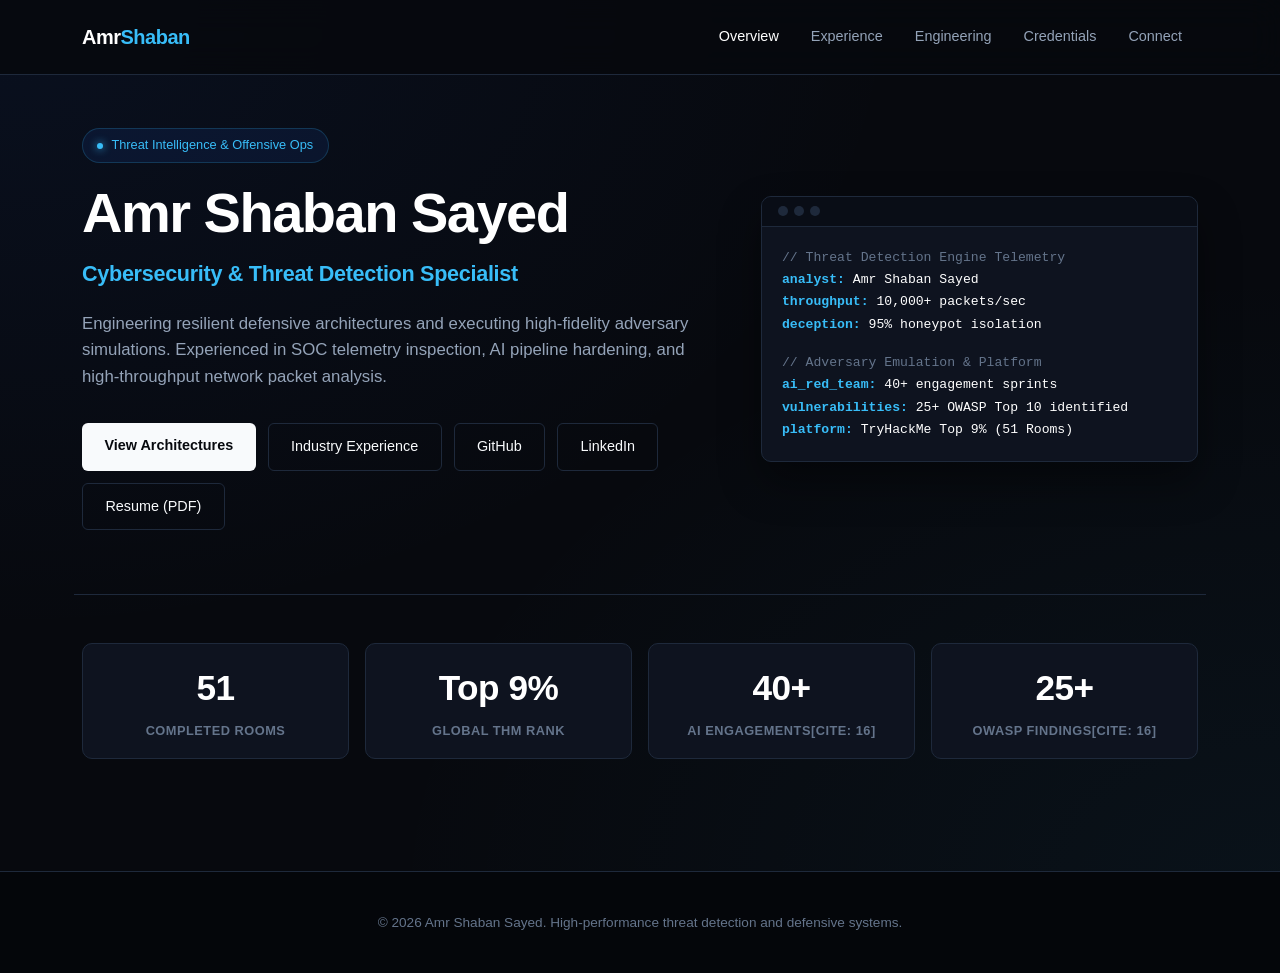
<file: index.html>
<!DOCTYPE html>
<html lang="en" dir="ltr">
<head>
    <meta charset="UTF-8">
    <meta name="viewport" content="width=device-width, initial-scale=1.0">
    <title>Amr Shaban | Cybersecurity & Threat Detection Specialist</title>

    <!-- Preconnect for Performance -->
    <link rel="preconnect" href="https://cdn.jsdelivr.net" crossorigin>

    <!-- Non-blocking Bootstrap Grid -->
    <link rel="preload" href="https://cdn.jsdelivr.net/npm/bootstrap@5.3.0/dist/css/bootstrap.min.css" as="style" onload="this.onload=null;this.rel='stylesheet'">
    <noscript><link rel="stylesheet" href="https://cdn.jsdelivr.net/npm/bootstrap@5.3.0/dist/css/bootstrap.min.css"></noscript>

    <!-- Custom Executive Design (Cache-busting version 3) -->
    <link rel="stylesheet" href="css/style.css?v=3">
</head>
<body>

    <!-- Executive Navigation -->
    <nav class="navbar navbar-expand-lg fixed-top">
        <div class="container">
            <a class="navbar-brand" href="index.html">Amr<span>Shaban</span></a>
            <button class="navbar-toggler" type="button" data-bs-toggle="collapse" data-bs-target="#navContent" aria-label="Toggle navigation">
                <span class="navbar-toggler-icon" style="filter: invert(1);"></span>
            </button>
            <div class="collapse navbar-collapse" id="navContent">
                <ul class="navbar-nav ms-auto">
                    <li class="nav-item"><a class="nav-link active" href="index.html">Overview</a></li>
                    <li class="nav-item"><a class="nav-link" href="about.html">Experience</a></li>
                    <li class="nav-item"><a class="nav-link" href="projects.html">Engineering</a></li>
                    <li class="nav-item"><a class="nav-link" href="certifications.html">Credentials</a></li>
                    <li class="nav-item"><a class="nav-link" href="contact.html">Connect</a></li>
                </ul>
            </div>
        </div>
    </nav>

    <!-- Operations View / Hero -->
    <section class="hero">
        <div class="container">
            <div class="row align-items-center g-5">
                <div class="col-lg-7">
                    <div class="status-pill">
                        <span class="status-dot"></span> Threat Intelligence & Offensive Ops
                    </div>
                    <h1>Amr Shaban Sayed</h1>
                    <div class="role-title">Cybersecurity & Threat Detection Specialist</div>
                    <p class="bio">
                        Engineering resilient defensive architectures and executing high-fidelity adversary simulations. Experienced in SOC telemetry inspection, AI pipeline hardening, and high-throughput network packet analysis.
                    </p>

                    <div class="action-group">
                        <a href="projects.html" class="btn-solid">View Architectures</a>
                        <a href="about.html" class="btn-outline">Industry Experience</a>
                        <a href="https://github.com/milesmaro2006-dev" target="_blank" rel="noopener noreferrer" class="btn-outline">GitHub</a>
                        <a href="https://www.linkedin.com/in/amr-shaban-2465153a6" target="_blank" rel="noopener noreferrer" class="btn-outline">LinkedIn</a>
                        <a href="assets/files/Amr-Shaban-CV.pdf" class="btn-outline" download>Resume (PDF)</a>
                    </div>
                </div>

                <div class="col-lg-5 d-none d-lg-block">
                    <div class="terminal-box">
                        <div class="terminal-header">
                            <span class="terminal-dot"></span>
                            <span class="terminal-dot"></span>
                            <span class="terminal-dot"></span>
                        </div>
                        <div class="terminal-body">
                            <div class="t-comment">// Threat Detection Engine Telemetry</div>
                            <div><span class="t-key">analyst:</span> <span class="t-val">Amr Shaban Sayed</span></div>
                            <div><span class="t-key">throughput:</span> <span class="t-val">10,000+ packets/sec</span></div>
                            <div><span class="t-key">deception:</span> <span class="t-val">95% honeypot isolation</span></div>
                            <div class="mt-3"><span class="t-comment">// Adversary Emulation & Platform</span></div>
                            <div><span class="t-key">ai_red_team:</span> <span class="t-val">40+ engagement sprints</span></div>
                            <div><span class="t-key">vulnerabilities:</span> <span class="t-val">25+ OWASP Top 10 identified</span></div>
                            <div><span class="t-key">platform:</span> <span class="t-val">TryHackMe Top 9% (51 Rooms)</span></div>
                        </div>
                    </div>
                </div>
            </div>

            <!-- Quantitative Telemetry Strip -->
            <div class="row metrics-strip g-3">
                <div class="col-md-3 col-6">
                    <div class="metric-card">
                        <div class="metric-value">51</div>
                        <div class="metric-label">Completed Rooms</div>
                    </div>
                </div>
                <div class="col-md-3 col-6">
                    <div class="metric-card">
                        <div class="metric-value">Top 9%</div>
                        <div class="metric-label">Global THM Rank</div>
                    </div>
                </div>
                <div class="col-md-3 col-6">
                    <div class="metric-card">
                        <div class="metric-value">40+</div>
                        <div class="metric-label">AI Engagements[cite: 16]</div>
                    </div>
                </div>
                <div class="col-md-3 col-6">
                    <div class="metric-card">
                        <div class="metric-value">25+</div>
                        <div class="metric-label">OWASP Findings[cite: 16]</div>
                    </div>
                </div>
            </div>
        </div>
    </section>

    <!-- Clean Executive Footer -->
    <footer class="footer text-center">
        <div class="container">
            <p class="mb-0">&copy; 2026 Amr Shaban Sayed. High-performance threat detection and defensive systems.</p>
        </div>
    </footer>

    <!-- Defer Scripts for Performance -->
    <script src="https://cdn.jsdelivr.net/npm/bootstrap@5.3.0/dist/js/bootstrap.bundle.min.js" defer></script>
    <script src="js/main.js" defer></script>
</body>
</html>
</file>
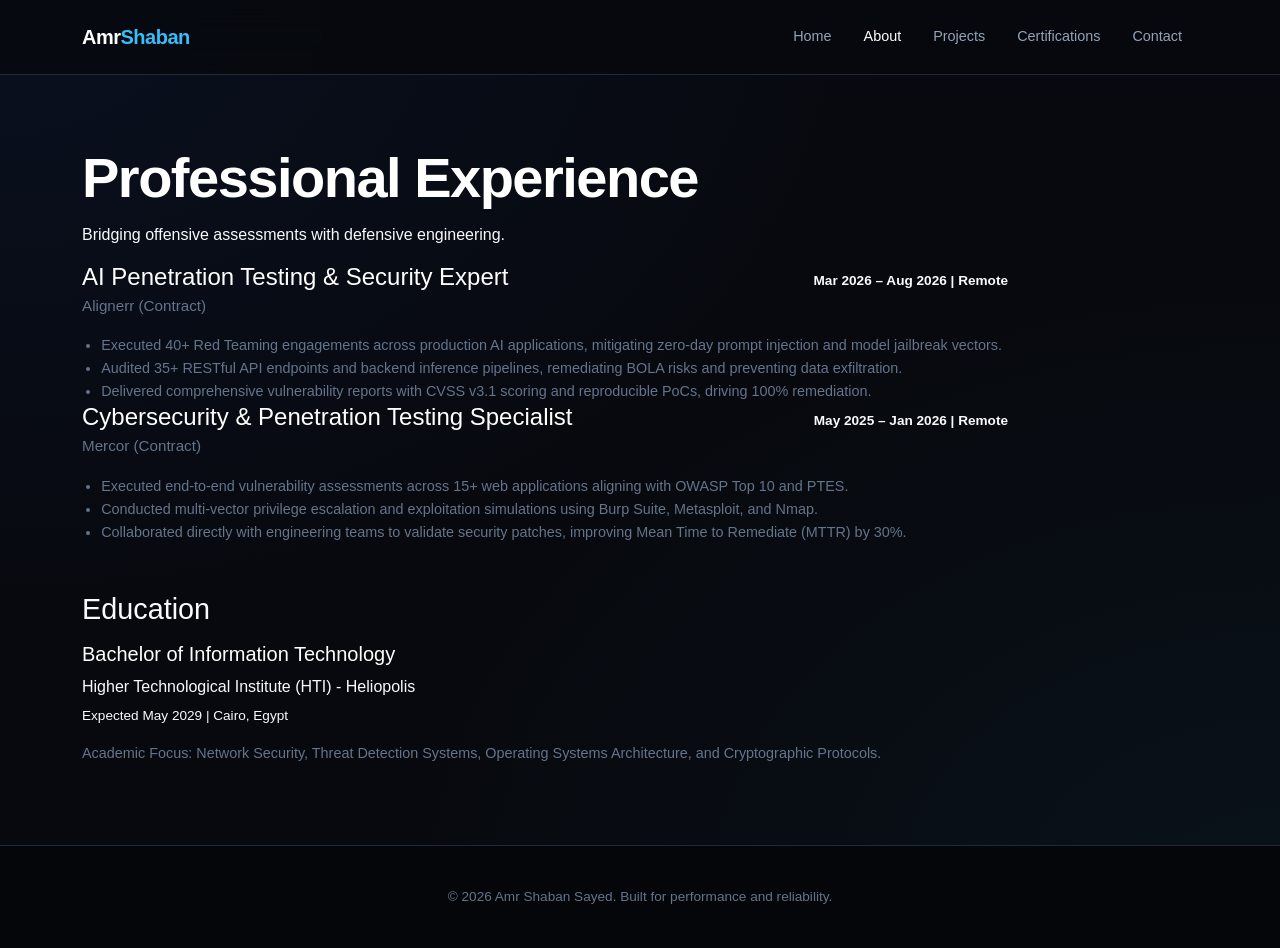
<file: about.html>
<!DOCTYPE html>
<html lang="en" dir="ltr">
<head>
    <meta charset="UTF-8">
    <meta name="viewport" content="width=device-width, initial-scale=1.0">
    <title>About & Experience | Amr Shaban</title>

    <link rel="preconnect" href="https://cdn.jsdelivr.net" crossorigin>
    <link rel="preload" href="https://cdn.jsdelivr.net/npm/bootstrap@5.3.0/dist/css/bootstrap.min.css" as="style" onload="this.onload=null;this.rel='stylesheet'">
    <noscript><link rel="stylesheet" href="https://cdn.jsdelivr.net/npm/bootstrap@5.3.0/dist/css/bootstrap.min.css"></noscript>
    <link rel="stylesheet" href="css/style.css">
</head>
<body>

    <nav class="navbar navbar-expand-lg fixed-top">
        <div class="container">
            <a class="navbar-brand" href="index.html">Amr<span>Shaban</span></a>
            <button class="navbar-toggler" type="button" data-bs-toggle="collapse" data-bs-target="#navbarNav">
                <span class="navbar-toggler-icon" style="filter: invert(1);"></span>
            </button>
            <div class="collapse navbar-collapse" id="navbarNav">
                <ul class="navbar-nav ms-auto">
                    <li class="nav-item"><a class="nav-link" href="index.html">Home</a></li>
                    <li class="nav-item"><a class="nav-link active" href="about.html">About</a></li>
                    <li class="nav-item"><a class="nav-link" href="projects.html">Projects</a></li>
                    <li class="nav-item"><a class="nav-link" href="certifications.html">Certifications</a></li>
                    <li class="nav-item"><a class="nav-link" href="contact.html">Contact</a></li>
                </ul>
            </div>
        </div>
    </nav>

    <section class="hero" style="min-height:75vh;">
        <div class="container">
            <h1 class="section-title">Professional Experience</h1>
            <p class="section-subtitle">Bridging offensive assessments with defensive engineering.</p>

            <div class="row">
                <div class="col-lg-10">

                    <!-- Alignerr Experience -->
                    <div class="exp-card">
                        <div class="d-flex justify-content-between align-items-baseline flex-wrap">
                            <h4 style="color:#ffffff; margin-bottom: 2px;">AI Penetration Testing & Security Expert</h4>
                            <span style="color:var(--accent); font-size: 0.85rem; font-weight:600;">Mar 2026 – Aug 2026 | Remote</span>
                        </div>
                        <p style="color:var(--text-muted); font-size: 0.95rem; font-weight:500;">Alignerr (Contract)</p>
                        <ul style="color: var(--text-muted); font-size: 0.9rem; padding-left: 1.2rem; margin-bottom: 0;">
                            <li>Executed 40+ Red Teaming engagements across production AI applications, mitigating zero-day prompt injection and model jailbreak vectors.</li>
                            <li>Audited 35+ RESTful API endpoints and backend inference pipelines, remediating BOLA risks and preventing data exfiltration.</li>
                            <li>Delivered comprehensive vulnerability reports with CVSS v3.1 scoring and reproducible PoCs, driving 100% remediation.</li>
                        </ul>
                    </div>

                    <!-- Mercor Experience -->
                    <div class="exp-card">
                        <div class="d-flex justify-content-between align-items-baseline flex-wrap">
                            <h4 style="color:#ffffff; margin-bottom: 2px;">Cybersecurity & Penetration Testing Specialist</h4>
                            <span style="color:var(--accent); font-size: 0.85rem; font-weight:600;">May 2025 – Jan 2026 | Remote</span>
                        </div>
                        <p style="color:var(--text-muted); font-size: 0.95rem; font-weight:500;">Mercor (Contract)</p>
                        <ul style="color: var(--text-muted); font-size: 0.9rem; padding-left: 1.2rem; margin-bottom: 0;">
                            <li>Executed end-to-end vulnerability assessments across 15+ web applications aligning with OWASP Top 10 and PTES.</li>
                            <li>Conducted multi-vector privilege escalation and exploitation simulations using Burp Suite, Metasploit, and Nmap.</li>
                            <li>Collaborated directly with engineering teams to validate security patches, improving Mean Time to Remediate (MTTR) by 30%.</li>
                        </ul>
                    </div>

                    <!-- Education -->
                    <h3 class="section-title mt-5" style="font-size:1.8rem;">Education</h3>
                    <div class="card-custom mt-3">
                        <h5 style="color:#ffffff;">Bachelor of Information Technology</h5>
                        <p style="color:var(--accent); margin-bottom: 0.3rem;">Higher Technological Institute (HTI) - Heliopolis</p>
                        <p style="color:var(--text-dim); font-size:0.85rem;">Expected May 2029 | Cairo, Egypt</p>
                        <p style="color:var(--text-muted); font-size:0.9rem; margin-bottom:0;">
                            Academic Focus: Network Security, Threat Detection Systems, Operating Systems Architecture, and Cryptographic Protocols.
                        </p>
                    </div>

                </div>
            </div>
        </div>
    </section>

    <footer class="footer text-center">
        <div class="container">
            <p class="mb-0">&copy; 2026 Amr Shaban Sayed. Built for performance and reliability.</p>
        </div>
    </footer>

    <script src="https://cdn.jsdelivr.net/npm/bootstrap@5.3.0/dist/js/bootstrap.bundle.min.js" defer></script>
    <script src="js/main.js" defer></script>
</body>
</html>
</file>
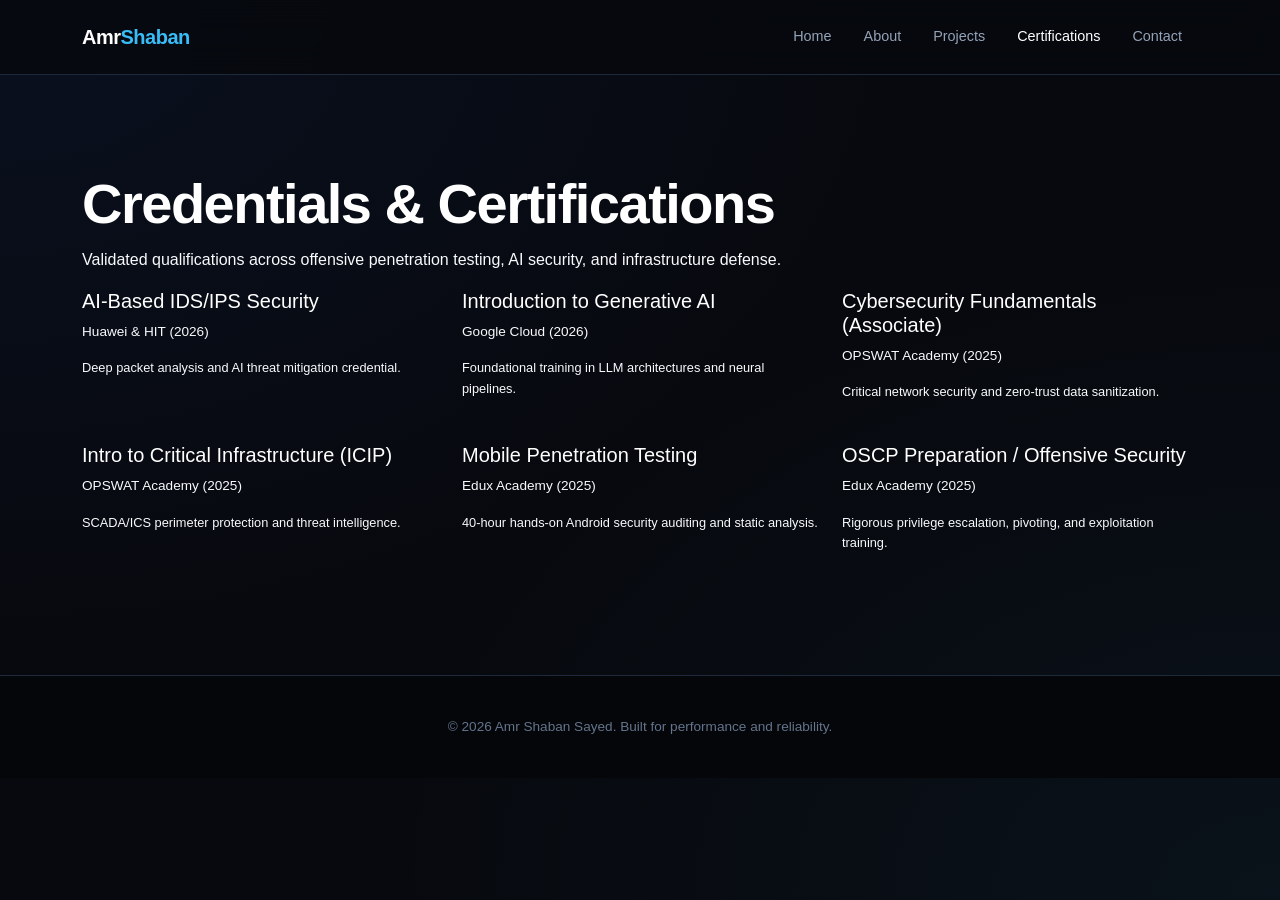
<file: certifications.html>
<!DOCTYPE html>
<html lang="en" dir="ltr">
<head>
    <meta charset="UTF-8">
    <meta name="viewport" content="width=device-width, initial-scale=1.0">
    <title>Certifications | Amr Shaban</title>

    <link rel="preconnect" href="https://cdn.jsdelivr.net" crossorigin>
    <link rel="preload" href="https://cdn.jsdelivr.net/npm/bootstrap@5.3.0/dist/css/bootstrap.min.css" as="style" onload="this.onload=null;this.rel='stylesheet'">
    <noscript><link rel="stylesheet" href="https://cdn.jsdelivr.net/npm/bootstrap@5.3.0/dist/css/bootstrap.min.css"></noscript>
    <link rel="stylesheet" href="css/style.css">
</head>
<body>

    <nav class="navbar navbar-expand-lg fixed-top">
        <div class="container">
            <a class="navbar-brand" href="index.html">Amr<span>Shaban</span></a>
            <button class="navbar-toggler" type="button" data-bs-toggle="collapse" data-bs-target="#navbarNav">
                <span class="navbar-toggler-icon" style="filter: invert(1);"></span>
            </button>
            <div class="collapse navbar-collapse" id="navbarNav">
                <ul class="navbar-nav ms-auto">
                    <li class="nav-item"><a class="nav-link" href="index.html">Home</a></li>
                    <li class="nav-item"><a class="nav-link" href="about.html">About</a></li>
                    <li class="nav-item"><a class="nav-link" href="projects.html">Projects</a></li>
                    <li class="nav-item"><a class="nav-link active" href="certifications.html">Certifications</a></li>
                    <li class="nav-item"><a class="nav-link" href="contact.html">Contact</a></li>
                </ul>
            </div>
        </div>
    </nav>

    <section class="hero" style="min-height:75vh;">
        <div class="container">
            <h1 class="section-title">Credentials & Certifications</h1>
            <p class="section-subtitle">Validated qualifications across offensive penetration testing, AI security, and infrastructure defense.</p>

            <div class="row g-4">

                <!-- Huawei -->
                <div class="col-md-6 col-lg-4">
                    <div class="cert-card">
                        <h5 style="color:#ffffff;">AI-Based IDS/IPS Security</h5>
                        <p style="color:var(--accent); font-size:0.85rem;">Huawei & HIT (2026)</p>
                        <p style="color:var(--text-dim); font-size:0.8rem;">Deep packet analysis and AI threat mitigation credential.</p>
                    </div>
                </div>

                <!-- Google GenAI -->
                <div class="col-md-6 col-lg-4">
                    <div class="cert-card">
                        <h5 style="color:#ffffff;">Introduction to Generative AI</h5>
                        <p style="color:var(--accent); font-size:0.85rem;">Google Cloud (2026)</p>
                        <p style="color:var(--text-dim); font-size:0.8rem;">Foundational training in LLM architectures and neural pipelines.</p>
                    </div>
                </div>

                <!-- OPSWAT -->
                <div class="col-md-6 col-lg-4">
                    <div class="cert-card">
                        <h5 style="color:#ffffff;">Cybersecurity Fundamentals (Associate)</h5>
                        <p style="color:var(--accent); font-size:0.85rem;">OPSWAT Academy (2025)</p>
                        <p style="color:var(--text-dim); font-size:0.8rem;">Critical network security and zero-trust data sanitization.</p>
                    </div>
                </div>

                <!-- ICIP -->
                <div class="col-md-6 col-lg-4">
                    <div class="cert-card">
                        <h5 style="color:#ffffff;">Intro to Critical Infrastructure (ICIP)</h5>
                        <p style="color:var(--accent); font-size:0.85rem;">OPSWAT Academy (2025)</p>
                        <p style="color:var(--text-dim); font-size:0.8rem;">SCADA/ICS perimeter protection and threat intelligence.</p>
                    </div>
                </div>

                <!-- Mobile Pentesting -->
                <div class="col-md-6 col-lg-4">
                    <div class="cert-card">
                        <h5 style="color:#ffffff;">Mobile Penetration Testing</h5>
                        <p style="color:var(--accent); font-size:0.85rem;">Edux Academy (2025)</p>
                        <p style="color:var(--text-dim); font-size:0.8rem;">40-hour hands-on Android security auditing and static analysis.</p>
                    </div>
                </div>

                <!-- OSCP Prep -->
                <div class="col-md-6 col-lg-4">
                    <div class="cert-card">
                        <h5 style="color:#ffffff;">OSCP Preparation / Offensive Security</h5>
                        <p style="color:var(--accent); font-size:0.85rem;">Edux Academy (2025)</p>
                        <p style="color:var(--text-dim); font-size:0.8rem;">Rigorous privilege escalation, pivoting, and exploitation training.</p>
                    </div>
                </div>

            </div>
        </div>
    </section>

    <footer class="footer text-center">
        <div class="container">
            <p class="mb-0">&copy; 2026 Amr Shaban Sayed. Built for performance and reliability.</p>
        </div>
    </footer>

    <script src="https://cdn.jsdelivr.net/npm/bootstrap@5.3.0/dist/js/bootstrap.bundle.min.js" defer></script>
    <script src="js/main.js" defer></script>
</body>
</html>
</file>
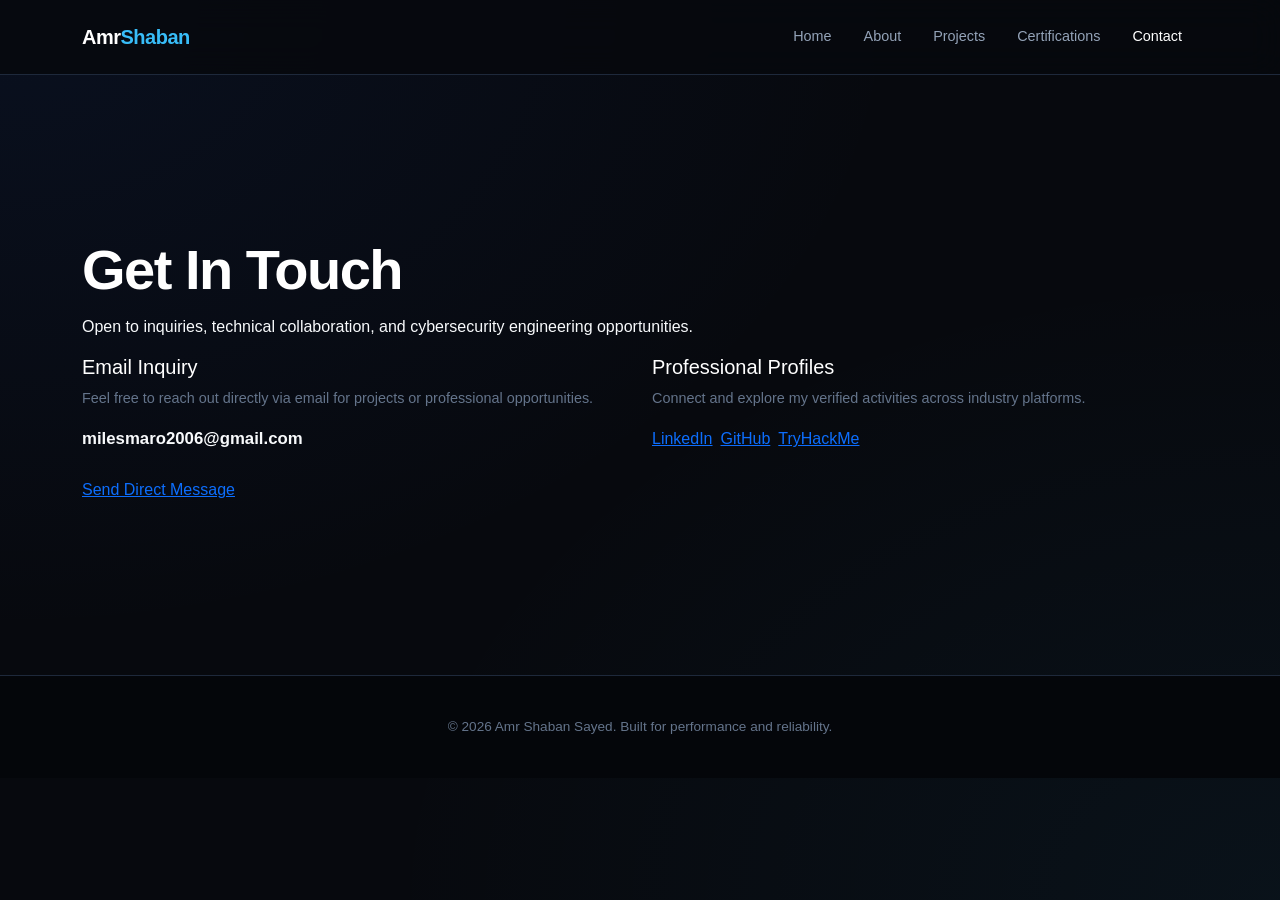
<file: contact.html>
<!DOCTYPE html>
<html lang="en" dir="ltr">
<head>
    <meta charset="UTF-8">
    <meta name="viewport" content="width=device-width, initial-scale=1.0">
    <title>Contact | Amr Shaban</title>

    <link rel="preconnect" href="https://cdn.jsdelivr.net" crossorigin>
    <link rel="preload" href="https://cdn.jsdelivr.net/npm/bootstrap@5.3.0/dist/css/bootstrap.min.css" as="style" onload="this.onload=null;this.rel='stylesheet'">
    <noscript><link rel="stylesheet" href="https://cdn.jsdelivr.net/npm/bootstrap@5.3.0/dist/css/bootstrap.min.css"></noscript>
    <link rel="stylesheet" href="css/style.css">
</head>
<body>

    <nav class="navbar navbar-expand-lg fixed-top">
        <div class="container">
            <a class="navbar-brand" href="index.html">Amr<span>Shaban</span></a>
            <button class="navbar-toggler" type="button" data-bs-toggle="collapse" data-bs-target="#navbarNav">
                <span class="navbar-toggler-icon" style="filter: invert(1);"></span>
            </button>
            <div class="collapse navbar-collapse" id="navbarNav">
                <ul class="navbar-nav ms-auto">
                    <li class="nav-item"><a class="nav-link" href="index.html">Home</a></li>
                    <li class="nav-item"><a class="nav-link" href="about.html">About</a></li>
                    <li class="nav-item"><a class="nav-link" href="projects.html">Projects</a></li>
                    <li class="nav-item"><a class="nav-link" href="certifications.html">Certifications</a></li>
                    <li class="nav-item"><a class="nav-link active" href="contact.html">Contact</a></li>
                </ul>
            </div>
        </div>
    </nav>

    <section class="hero" style="min-height:75vh;">
        <div class="container">
            <h1 class="section-title">Get In Touch</h1>
            <p class="section-subtitle">Open to inquiries, technical collaboration, and cybersecurity engineering opportunities.</p>

            <div class="row g-4">
                <div class="col-md-6">
                    <div class="card-custom">
                        <h5 style="color:#ffffff;">Email Inquiry</h5>
                        <p style="color:var(--text-muted); font-size:0.9rem;">Feel free to reach out directly via email for projects or professional opportunities.</p>
                        <p style="color:var(--accent); font-weight:600; font-size:1.05rem;">milesmaro2006@gmail.com</p>
                        <a href="mailto:milesmaro2006@gmail.com" class="btn-primary-custom d-inline-block mt-2">Send Direct Message</a>
                    </div>
                </div>

                <div class="col-md-6">
                    <div class="card-custom">
                        <h5 style="color:#ffffff;">Professional Profiles</h5>
                        <p style="color:var(--text-muted); font-size:0.9rem;">Connect and explore my verified activities across industry platforms.</p>
                        <div class="d-flex flex-wrap gap-2 mt-3">
                            <a href="https://www.linkedin.com/in/amr-shaban-2465153a6" target="_blank" rel="noopener noreferrer" class="btn-outline-custom">LinkedIn</a>
                            <a href="https://github.com/milesmaro2006-dev" target="_blank" rel="noopener noreferrer" class="btn-outline-custom">GitHub</a>
                            <a href="https://tryhackme.com/p/Amrshaban2006" target="_blank" rel="noopener noreferrer" class="btn-outline-custom">TryHackMe</a>
                        </div>
                    </div>
                </div>
            </div>
        </div>
    </section>

    <footer class="footer text-center">
        <div class="container">
            <p class="mb-0">&copy; 2026 Amr Shaban Sayed. Built for performance and reliability.</p>
        </div>
    </footer>

    <script src="https://cdn.jsdelivr.net/npm/bootstrap@5.3.0/dist/js/bootstrap.bundle.min.js" defer></script>
    <script src="js/main.js" defer></script>
</body>
</html>
</file>
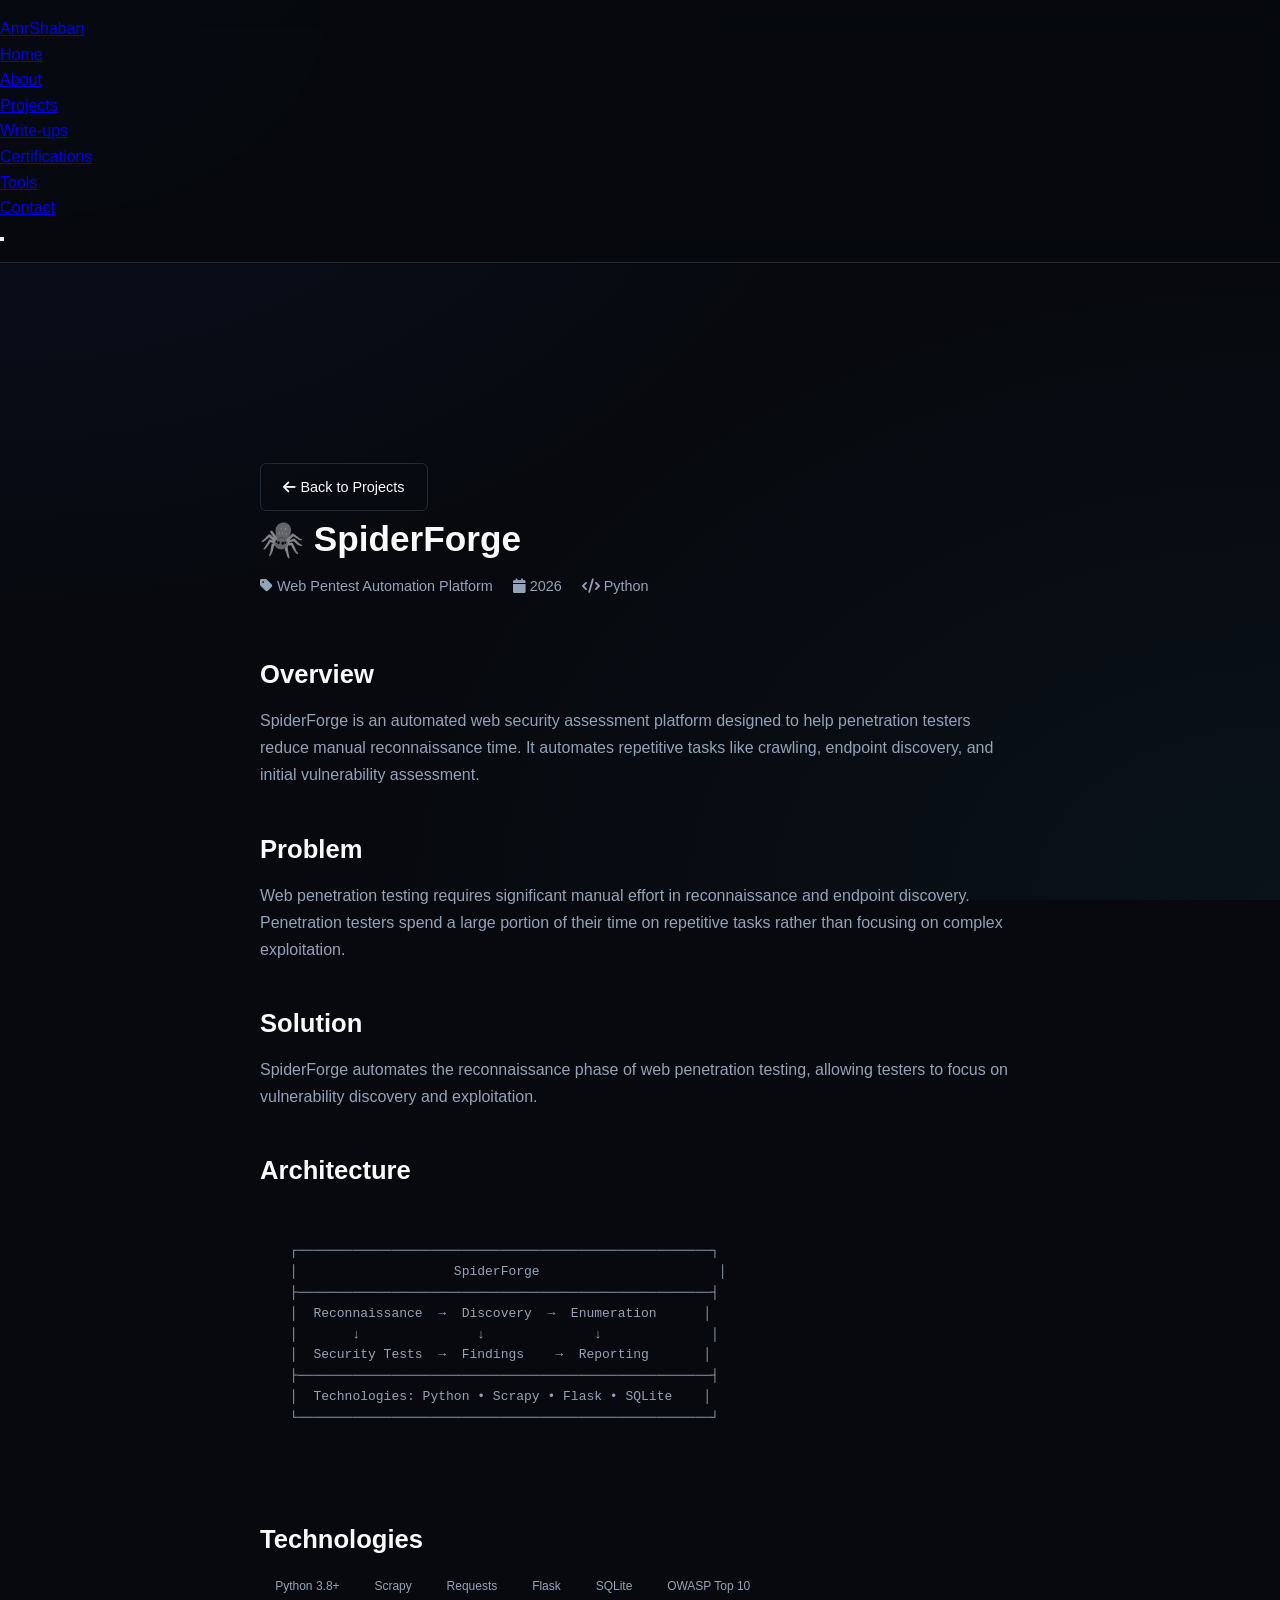
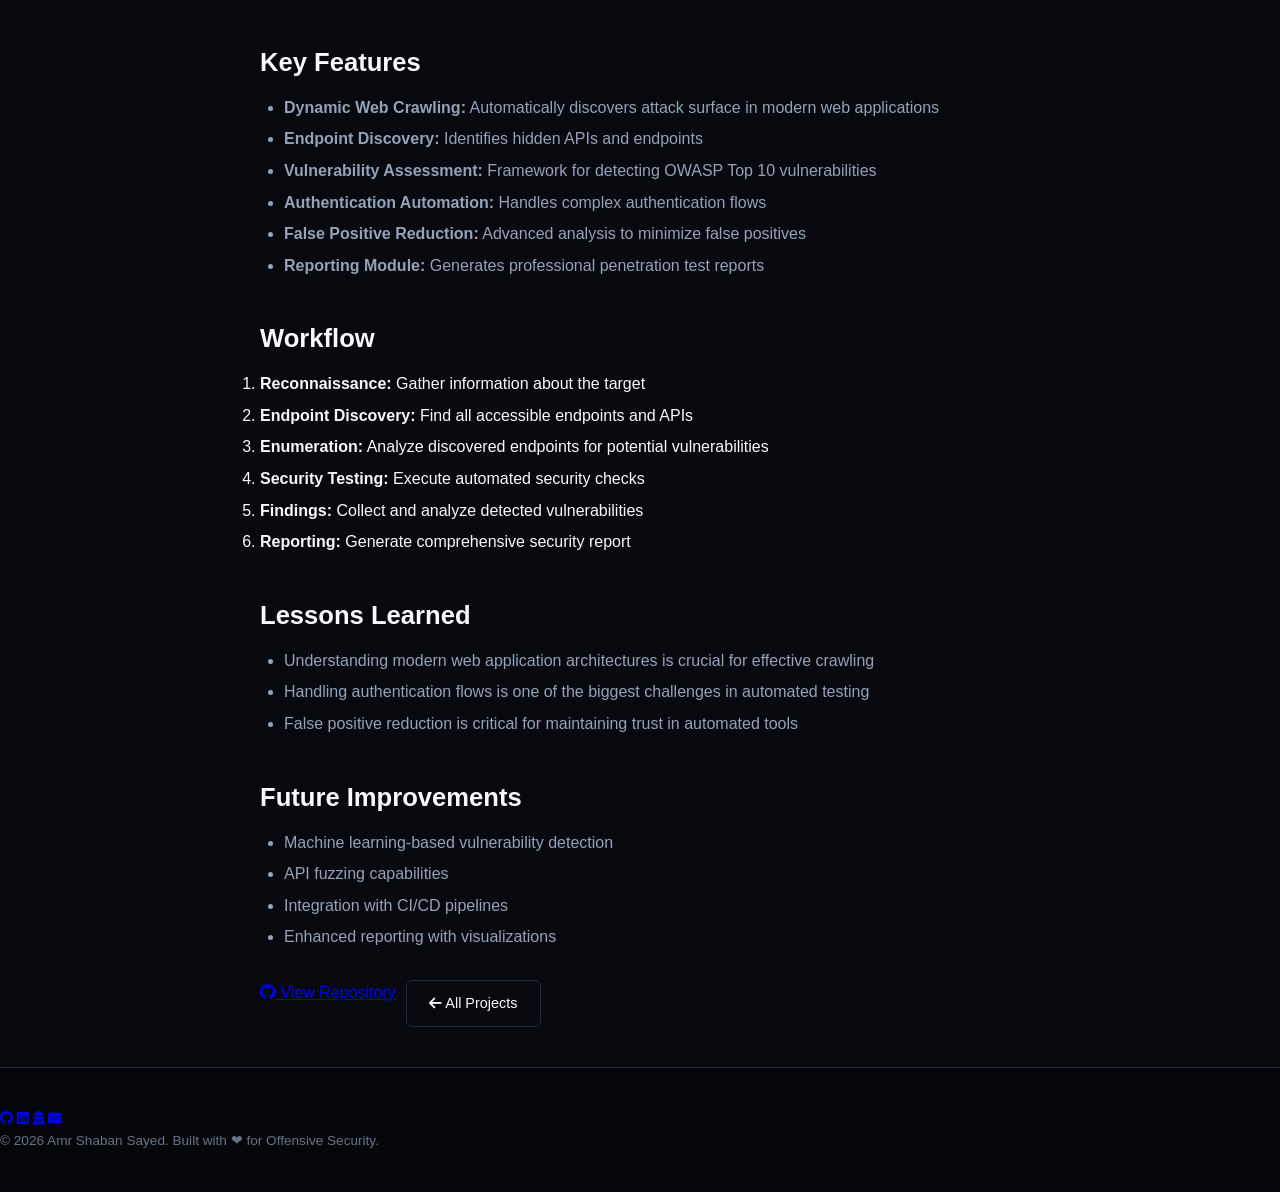
<file: project-spiderforge.html>
<!DOCTYPE html>
<html lang="en">
<head>
    <meta charset="UTF-8">
    <meta name="viewport" content="width=device-width, initial-scale=1.0">
    <title>SpiderForge | Amr Shaban</title>
    <link rel="stylesheet" href="css/style.css">
    <link rel="stylesheet" href="https://cdnjs.cloudflare.com/ajax/libs/font-awesome/6.4.0/css/all.min.css">
    <style>
        .project-detail {
            max-width: 800px;
            margin: 0 auto;
            padding: 40px 20px;
        }
        .project-detail h1 { font-size: 2.2rem; margin-bottom: 8px; }
        .project-detail .meta { color: var(--text-secondary); font-size: 0.9rem; margin-bottom: 30px; border-bottom: 1px solid var(--border); padding-bottom: 16px; }
        .project-detail h2 { font-size: 1.6rem; margin-top: 40px; margin-bottom: 12px; color: var(--accent); }
        .project-detail h3 { font-size: 1.2rem; margin-top: 24px; margin-bottom: 8px; color: #fff; }
        .project-detail p { color: var(--text-secondary); margin-bottom: 12px; line-height: 1.7; }
        .project-detail ul { color: var(--text-secondary); padding-left: 24px; margin-bottom: 12px; }
        .project-detail li { margin-bottom: 6px; }
        .project-detail .tech-tag { display: inline-block; background: var(--bg-card); color: var(--text-secondary); padding: 2px 12px; border-radius: 12px; font-size: 0.75rem; border: 1px solid var(--border); margin: 0.2rem; }
        .project-detail .back-link { display: inline-block; margin-top: 40px; }
        .project-detail .architecture-diagram { background: var(--bg-secondary); border: 1px solid var(--border); border-radius: var(--radius); padding: 30px; text-align: center; margin: 20px 0; font-family: 'Fira Code', monospace; color: var(--text-secondary); }
    </style>
</head>
<body>

    <!-- ===== Navigation ===== -->
    <nav class="navbar" id="navbar">
        <div class="container">
            <a href="index.html" class="logo">Amr<span>Shaban</span></a>
            <ul class="nav-links" id="navLinks">
                <li><a href="index.html">Home</a></li>
                <li><a href="about.html">About</a></li>
                <li><a href="projects.html" class="active">Projects</a></li>
                <li><a href="writeups.html">Write-ups</a></li>
                <li><a href="certifications.html">Certifications</a></li>
                <li><a href="tools.html">Tools</a></li>
                <li><a href="contact.html">Contact</a></li>
            </ul>
            <button class="hamburger" id="hamburger" aria-label="Toggle menu">
                <span></span><span></span><span></span>
            </button>
        </div>
    </nav>

    <!-- ===== Project Detail ===== -->
    <section class="section" style="padding-top:120px;">
        <div class="container">
            <div class="project-detail">

                <a href="projects.html" class="back-link btn-outline btn-sm">
                    <i class="fas fa-arrow-left"></i> Back to Projects
                </a>

                <h1>🕷️ SpiderForge</h1>
                <div class="meta">
                    <span><i class="fas fa-tag"></i> Web Pentest Automation Platform</span>
                    <span style="margin-left:16px;"><i class="fas fa-calendar"></i> 2026</span>
                    <span style="margin-left:16px;"><i class="fas fa-code"></i> Python</span>
                </div>

                <h2>Overview</h2>
                <p>
                    SpiderForge is an automated web security assessment platform designed to help penetration testers 
                    reduce manual reconnaissance time. It automates repetitive tasks like crawling, endpoint discovery, 
                    and initial vulnerability assessment.
                </p>

                <h2>Problem</h2>
                <p>
                    Web penetration testing requires significant manual effort in reconnaissance and endpoint discovery. 
                    Penetration testers spend a large portion of their time on repetitive tasks rather than focusing on 
                    complex exploitation.
                </p>

                <h2>Solution</h2>
                <p>
                    SpiderForge automates the reconnaissance phase of web penetration testing, allowing testers to focus 
                    on vulnerability discovery and exploitation.
                </p>

                <h2>Architecture</h2>
                <div class="architecture-diagram">
                    <pre style="text-align:left;color:var(--text-secondary);">
┌─────────────────────────────────────────────────────┐
│                    SpiderForge                       │
├─────────────────────────────────────────────────────┤
│  Reconnaissance  →  Discovery  →  Enumeration      │
│       ↓               ↓              ↓              │
│  Security Tests  →  Findings    →  Reporting       │
├─────────────────────────────────────────────────────┤
│  Technologies: Python • Scrapy • Flask • SQLite    │
└─────────────────────────────────────────────────────┘
                    </pre>
                </div>

                <h2>Technologies</h2>
                <div>
                    <span class="tech-tag">Python 3.8+</span>
                    <span class="tech-tag">Scrapy</span>
                    <span class="tech-tag">Requests</span>
                    <span class="tech-tag">Flask</span>
                    <span class="tech-tag">SQLite</span>
                    <span class="tech-tag">OWASP Top 10</span>
                </div>

                <h2>Key Features</h2>
                <ul>
                    <li><strong>Dynamic Web Crawling:</strong> Automatically discovers attack surface in modern web applications</li>
                    <li><strong>Endpoint Discovery:</strong> Identifies hidden APIs and endpoints</li>
                    <li><strong>Vulnerability Assessment:</strong> Framework for detecting OWASP Top 10 vulnerabilities</li>
                    <li><strong>Authentication Automation:</strong> Handles complex authentication flows</li>
                    <li><strong>False Positive Reduction:</strong> Advanced analysis to minimize false positives</li>
                    <li><strong>Reporting Module:</strong> Generates professional penetration test reports</li>
                </ul>

                <h2>Workflow</h2>
                <ol>
                    <li><strong>Reconnaissance:</strong> Gather information about the target</li>
                    <li><strong>Endpoint Discovery:</strong> Find all accessible endpoints and APIs</li>
                    <li><strong>Enumeration:</strong> Analyze discovered endpoints for potential vulnerabilities</li>
                    <li><strong>Security Testing:</strong> Execute automated security checks</li>
                    <li><strong>Findings:</strong> Collect and analyze detected vulnerabilities</li>
                    <li><strong>Reporting:</strong> Generate comprehensive security report</li>
                </ol>

                <h2>Lessons Learned</h2>
                <ul>
                    <li>Understanding modern web application architectures is crucial for effective crawling</li>
                    <li>Handling authentication flows is one of the biggest challenges in automated testing</li>
                    <li>False positive reduction is critical for maintaining trust in automated tools</li>
                </ul>

                <h2>Future Improvements</h2>
                <ul>
                    <li>Machine learning-based vulnerability detection</li>
                    <li>API fuzzing capabilities</li>
                    <li>Integration with CI/CD pipelines</li>
                    <li>Enhanced reporting with visualizations</li>
                </ul>

                <div style="margin-top:30px;display:flex;gap:10px;flex-wrap:wrap;">
                    <a href="https://github.com/milesmaro2006-dev/SPIDER-FORGE" target="_blank" class="btn-primary"><i class="fab fa-github"></i> View Repository</a>
                    <a href="projects.html" class="btn-outline"><i class="fas fa-arrow-left"></i> All Projects</a>
                </div>

            </div>
        </div>
    </section>

    <!-- ===== Footer ===== -->
    <footer class="footer">
        <div class="container">
            <div class="social-links">
                <a href="https://github.com/milesmaro2006-dev" target="_blank"><i class="fab fa-github"></i></a>
                <a href="https://www.linkedin.com/in/amr-shaban-2465153a6" target="_blank"><i class="fab fa-linkedin"></i></a>
                <a href="https://tryhackme.com/p/Amrshaban2006" target="_blank"><i class="fas fa-user-secret"></i></a>
                <a href="mailto:[milesmaro2006@gmail.com]"><i class="fas fa-envelope"></i></a>
            </div>
            <p>&copy; 2026 Amr Shaban Sayed. Built with <span class="heart">❤</span> for Offensive Security.</p>
        </div>
    </footer>

    <script src="js/main.js"></script>
</body>
</html>
</file>
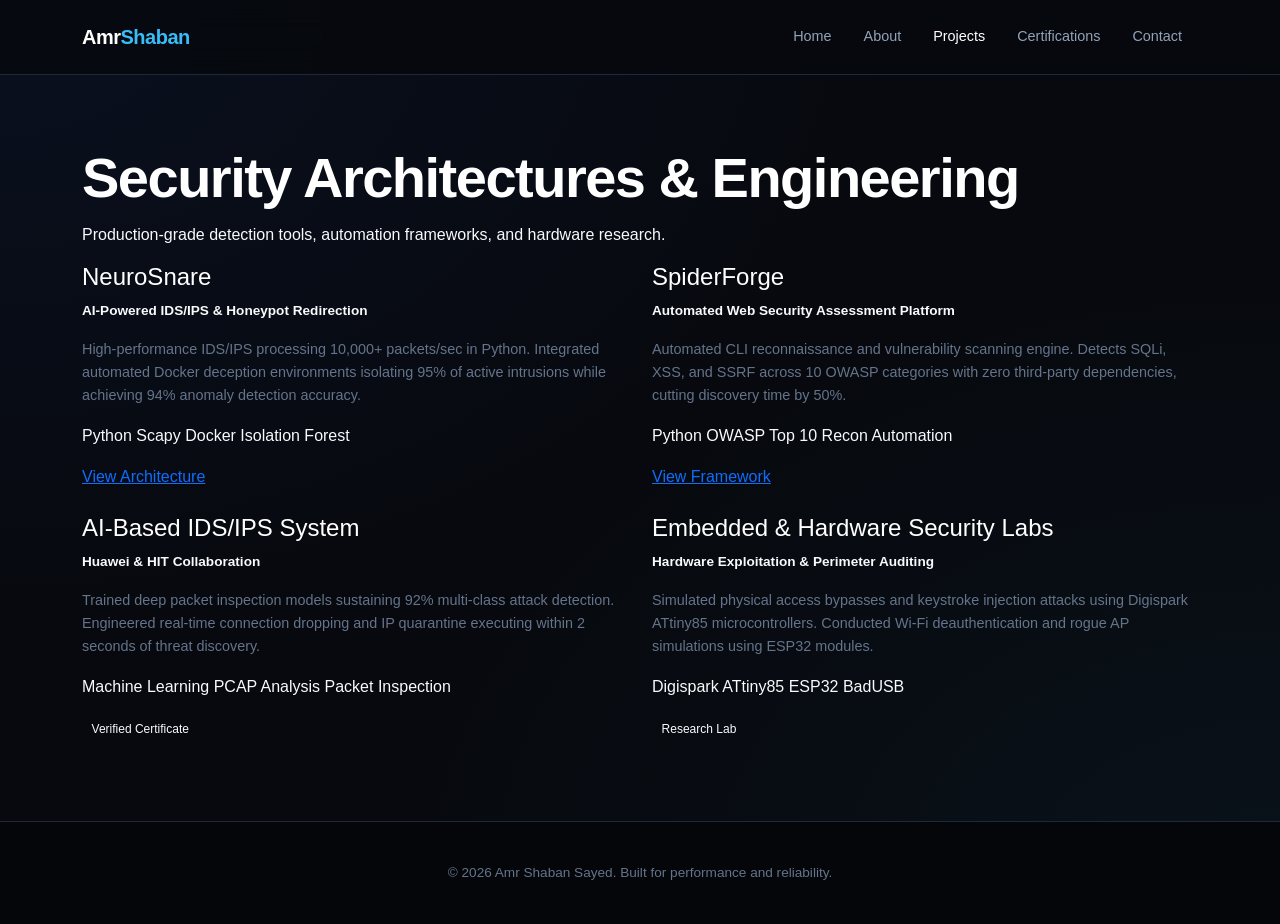
<file: projects.html>
<!DOCTYPE html>
<html lang="en" dir="ltr">
<head>
    <meta charset="UTF-8">
    <meta name="viewport" content="width=device-width, initial-scale=1.0">
    <title>Projects | Amr Shaban</title>

    <link rel="preconnect" href="https://cdn.jsdelivr.net" crossorigin>
    <link rel="preload" href="https://cdn.jsdelivr.net/npm/bootstrap@5.3.0/dist/css/bootstrap.min.css" as="style" onload="this.onload=null;this.rel='stylesheet'">
    <noscript><link rel="stylesheet" href="https://cdn.jsdelivr.net/npm/bootstrap@5.3.0/dist/css/bootstrap.min.css"></noscript>
    <link rel="stylesheet" href="css/style.css">
</head>
<body>

    <nav class="navbar navbar-expand-lg fixed-top">
        <div class="container">
            <a class="navbar-brand" href="index.html">Amr<span>Shaban</span></a>
            <button class="navbar-toggler" type="button" data-bs-toggle="collapse" data-bs-target="#navbarNav">
                <span class="navbar-toggler-icon" style="filter: invert(1);"></span>
            </button>
            <div class="collapse navbar-collapse" id="navbarNav">
                <ul class="navbar-nav ms-auto">
                    <li class="nav-item"><a class="nav-link" href="index.html">Home</a></li>
                    <li class="nav-item"><a class="nav-link" href="about.html">About</a></li>
                    <li class="nav-item"><a class="nav-link active" href="projects.html">Projects</a></li>
                    <li class="nav-item"><a class="nav-link" href="certifications.html">Certifications</a></li>
                    <li class="nav-item"><a class="nav-link" href="contact.html">Contact</a></li>
                </ul>
            </div>
        </div>
    </nav>

    <section class="hero" style="min-height:75vh;">
        <div class="container">
            <h1 class="section-title">Security Architectures & Engineering</h1>
            <p class="section-subtitle">Production-grade detection tools, automation frameworks, and hardware research.</p>

            <div class="row g-4">

                <!-- NeuroSnare -->
                <div class="col-md-6">
                    <div class="project-card">
                        <h4 style="color:#ffffff;">NeuroSnare</h4>
                        <p style="color:var(--accent); font-size:0.85rem; font-weight:600;">AI-Powered IDS/IPS & Honeypot Redirection</p>
                        <p style="color:var(--text-muted); font-size:0.9rem;">
                            High-performance IDS/IPS processing 10,000+ packets/sec in Python. Integrated automated Docker deception environments isolating 95% of active intrusions while achieving 94% anomaly detection accuracy.
                        </p>
                        <div class="mb-3">
                            <span class="tech-tag">Python</span>
                            <span class="tech-tag">Scapy</span>
                            <span class="tech-tag">Docker</span>
                            <span class="tech-tag">Isolation Forest</span>
                        </div>
                        <a href="https://github.com/milesmaro2006-dev/NeuroSnare" target="_blank" rel="noopener noreferrer" class="btn-outline-custom">View Architecture</a>
                    </div>
                </div>

                <!-- SpiderForge -->
                <div class="col-md-6">
                    <div class="project-card">
                        <h4 style="color:#ffffff;">SpiderForge</h4>
                        <p style="color:var(--accent); font-size:0.85rem; font-weight:600;">Automated Web Security Assessment Platform</p>
                        <p style="color:var(--text-muted); font-size:0.9rem;">
                            Automated CLI reconnaissance and vulnerability scanning engine. Detects SQLi, XSS, and SSRF across 10 OWASP categories with zero third-party dependencies, cutting discovery time by 50%.
                        </p>
                        <div class="mb-3">
                            <span class="tech-tag">Python</span>
                            <span class="tech-tag">OWASP Top 10</span>
                            <span class="tech-tag">Recon Automation</span>
                        </div>
                        <a href="https://github.com/milesmaro2006-dev/SPIDER-FORGE" target="_blank" rel="noopener noreferrer" class="btn-outline-custom">View Framework</a>
                    </div>
                </div>

                <!-- Huawei AI IDS/IPS -->
                <div class="col-md-6">
                    <div class="project-card">
                        <h4 style="color:#ffffff;">AI-Based IDS/IPS System</h4>
                        <p style="color:var(--accent); font-size:0.85rem; font-weight:600;">Huawei & HIT Collaboration</p>
                        <p style="color:var(--text-muted); font-size:0.9rem;">
                            Trained deep packet inspection models sustaining 92% multi-class attack detection. Engineered real-time connection dropping and IP quarantine executing within 2 seconds of threat discovery.
                        </p>
                        <div class="mb-3">
                            <span class="tech-tag">Machine Learning</span>
                            <span class="tech-tag">PCAP Analysis</span>
                            <span class="tech-tag">Packet Inspection</span>
                        </div>
                        <span class="badge-status" style="padding: 0.2rem 0.6rem; font-size:0.75rem;">Verified Certificate</span>
                    </div>
                </div>

                <!-- Hardware & Embedded Systems -->
                <div class="col-md-6">
                    <div class="project-card">
                        <h4 style="color:#ffffff;">Embedded & Hardware Security Labs</h4>
                        <p style="color:var(--accent); font-size:0.85rem; font-weight:600;">Hardware Exploitation & Perimeter Auditing</p>
                        <p style="color:var(--text-muted); font-size:0.9rem;">
                            Simulated physical access bypasses and keystroke injection attacks using Digispark ATtiny85 microcontrollers. Conducted Wi-Fi deauthentication and rogue AP simulations using ESP32 modules.
                        </p>
                        <div class="mb-3">
                            <span class="tech-tag">Digispark ATtiny85</span>
                            <span class="tech-tag">ESP32</span>
                            <span class="tech-tag">BadUSB</span>
                        </div>
                        <span class="badge-status" style="padding: 0.2rem 0.6rem; font-size:0.75rem;">Research Lab</span>
                    </div>
                </div>

            </div>
        </div>
    </section>

    <footer class="footer text-center">
        <div class="container">
            <p class="mb-0">&copy; 2026 Amr Shaban Sayed. Built for performance and reliability.</p>
        </div>
    </footer>

    <script src="https://cdn.jsdelivr.net/npm/bootstrap@5.3.0/dist/js/bootstrap.bundle.min.js" defer></script>
    <script src="js/main.js" defer></script>
</body>
</html>
</file>
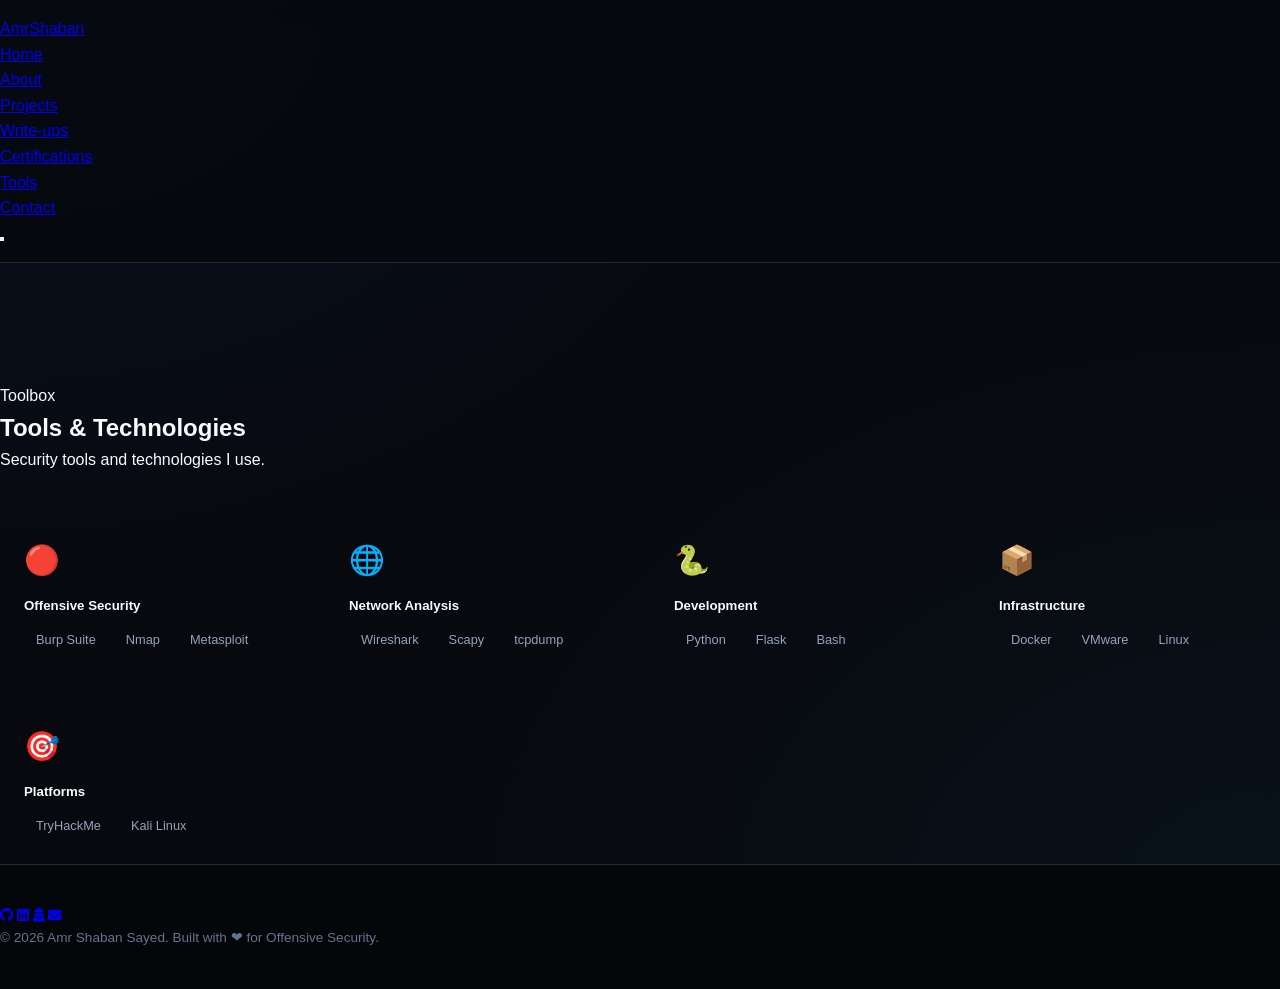
<file: tools.html>
<!DOCTYPE html>
<html lang="en">
<head>
    <meta charset="UTF-8">
    <meta name="viewport" content="width=device-width, initial-scale=1.0">
    <title>Tools | Amr Shaban</title>
    <link rel="stylesheet" href="css/style.css">
    <link rel="stylesheet" href="https://cdnjs.cloudflare.com/ajax/libs/font-awesome/6.4.0/css/all.min.css">
</head>
<body>

    <!-- ===== Navigation ===== -->
    <nav class="navbar" id="navbar">
        <div class="container">
            <a href="index.html" class="logo">Amr<span>Shaban</span></a>
            <ul class="nav-links" id="navLinks">
                <li><a href="index.html">Home</a></li>
                <li><a href="about.html">About</a></li>
                <li><a href="projects.html">Projects</a></li>
                <li><a href="writeups.html">Write-ups</a></li>
                <li><a href="certifications.html">Certifications</a></li>
                <li><a href="tools.html" class="active">Tools</a></li>
                <li><a href="contact.html">Contact</a></li>
            </ul>
            <button class="hamburger" id="hamburger" aria-label="Toggle menu">
                <span></span><span></span><span></span>
            </button>
        </div>
    </nav>

    <!-- ===== Tools Section ===== -->
    <section class="section" style="padding-top:120px;">
        <div class="container">
            <span class="section-label">Toolbox</span>
            <h2 class="section-title">Tools & <span class="highlight">Technologies</span></h2>
            <p class="section-subtitle">Security tools and technologies I use.</p>

            <div class="tools-grid" style="margin-top:40px;display:grid;grid-template-columns:repeat(auto-fit,minmax(250px,1fr));gap:20px;">

                <div class="tool-category" style="background:var(--bg-card);border:1px solid var(--border);border-radius:var(--radius);padding:24px;">
                    <div style="font-size:1.8rem;margin-bottom:12px;">🔴</div>
                    <h5 style="color:var(--accent);">Offensive Security</h5>
                    <div style="display:flex;flex-wrap:wrap;gap:6px;margin-top:10px;">
                        <span style="background:var(--bg-primary);color:var(--text-secondary);padding:4px 12px;border-radius:12px;font-size:0.8rem;border:1px solid var(--border);">Burp Suite</span>
                        <span style="background:var(--bg-primary);color:var(--text-secondary);padding:4px 12px;border-radius:12px;font-size:0.8rem;border:1px solid var(--border);">Nmap</span>
                        <span style="background:var(--bg-primary);color:var(--text-secondary);padding:4px 12px;border-radius:12px;font-size:0.8rem;border:1px solid var(--border);">Metasploit</span>
                    </div>
                </div>

                <div class="tool-category" style="background:var(--bg-card);border:1px solid var(--border);border-radius:var(--radius);padding:24px;">
                    <div style="font-size:1.8rem;margin-bottom:12px;">🌐</div>
                    <h5 style="color:var(--accent);">Network Analysis</h5>
                    <div style="display:flex;flex-wrap:wrap;gap:6px;margin-top:10px;">
                        <span style="background:var(--bg-primary);color:var(--text-secondary);padding:4px 12px;border-radius:12px;font-size:0.8rem;border:1px solid var(--border);">Wireshark</span>
                        <span style="background:var(--bg-primary);color:var(--text-secondary);padding:4px 12px;border-radius:12px;font-size:0.8rem;border:1px solid var(--border);">Scapy</span>
                        <span style="background:var(--bg-primary);color:var(--text-secondary);padding:4px 12px;border-radius:12px;font-size:0.8rem;border:1px solid var(--border);">tcpdump</span>
                    </div>
                </div>

                <div class="tool-category" style="background:var(--bg-card);border:1px solid var(--border);border-radius:var(--radius);padding:24px;">
                    <div style="font-size:1.8rem;margin-bottom:12px;">🐍</div>
                    <h5 style="color:var(--accent);">Development</h5>
                    <div style="display:flex;flex-wrap:wrap;gap:6px;margin-top:10px;">
                        <span style="background:var(--bg-primary);color:var(--text-secondary);padding:4px 12px;border-radius:12px;font-size:0.8rem;border:1px solid var(--border);">Python</span>
                        <span style="background:var(--bg-primary);color:var(--text-secondary);padding:4px 12px;border-radius:12px;font-size:0.8rem;border:1px solid var(--border);">Flask</span>
                        <span style="background:var(--bg-primary);color:var(--text-secondary);padding:4px 12px;border-radius:12px;font-size:0.8rem;border:1px solid var(--border);">Bash</span>
                    </div>
                </div>

                <div class="tool-category" style="background:var(--bg-card);border:1px solid var(--border);border-radius:var(--radius);padding:24px;">
                    <div style="font-size:1.8rem;margin-bottom:12px;">📦</div>
                    <h5 style="color:var(--accent);">Infrastructure</h5>
                    <div style="display:flex;flex-wrap:wrap;gap:6px;margin-top:10px;">
                        <span style="background:var(--bg-primary);color:var(--text-secondary);padding:4px 12px;border-radius:12px;font-size:0.8rem;border:1px solid var(--border);">Docker</span>
                        <span style="background:var(--bg-primary);color:var(--text-secondary);padding:4px 12px;border-radius:12px;font-size:0.8rem;border:1px solid var(--border);">VMware</span>
                        <span style="background:var(--bg-primary);color:var(--text-secondary);padding:4px 12px;border-radius:12px;font-size:0.8rem;border:1px solid var(--border);">Linux</span>
                    </div>
                </div>

                <div class="tool-category" style="background:var(--bg-card);border:1px solid var(--border);border-radius:var(--radius);padding:24px;">
                    <div style="font-size:1.8rem;margin-bottom:12px;">🎯</div>
                    <h5 style="color:var(--accent);">Platforms</h5>
                    <div style="display:flex;flex-wrap:wrap;gap:6px;margin-top:10px;">
                        <span style="background:var(--bg-primary);color:var(--text-secondary);padding:4px 12px;border-radius:12px;font-size:0.8rem;border:1px solid var(--border);">TryHackMe</span>
                        <span style="background:var(--bg-primary);color:var(--text-secondary);padding:4px 12px;border-radius:12px;font-size:0.8rem;border:1px solid var(--border);">Kali Linux</span>
                    </div>
                </div>

            </div>
        </div>
    </section>

    <!-- ===== Footer ===== -->
    <footer class="footer">
        <div class="container">
            <div class="social-links">
                <a href="https://github.com/milesmaro2006-dev" target="_blank"><i class="fab fa-github"></i></a>
                <a href="https://www.linkedin.com/in/amr-shaban-2465153a6" target="_blank"><i class="fab fa-linkedin"></i></a>
                <a href="https://tryhackme.com/p/Amrshaban2006" target="_blank"><i class="fas fa-user-secret"></i></a>
                <a href="mailto:[your-email]"><i class="fas fa-envelope"></i></a>
            </div>
            <p>&copy; 2026 Amr Shaban Sayed. Built with <span class="heart">❤</span> for Offensive Security.</p>
        </div>
    </footer>

    <script src="js/main.js"></script>
</body>
  </html>
</file>
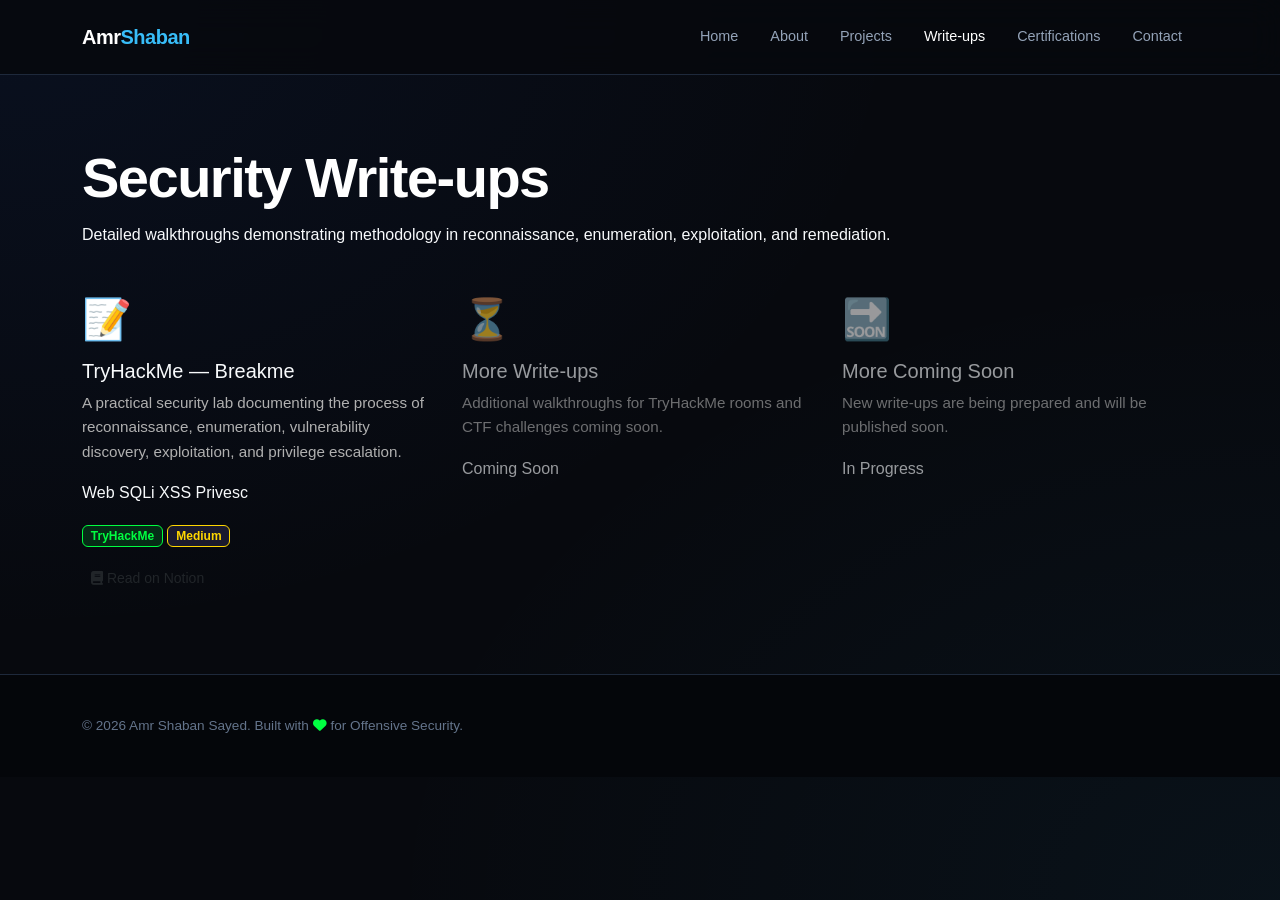
<file: writeups.html>
<!DOCTYPE html>
<html lang="en" dir="ltr">
<head>
    <meta charset="UTF-8">
    <meta name="viewport" content="width=device-width, initial-scale=1.0">
    <title>Write-ups | Amr Shaban</title>
    <link href="https://cdn.jsdelivr.net/npm/bootstrap@5.3.0/dist/css/bootstrap.min.css" rel="stylesheet">
    <link rel="stylesheet" href="https://cdnjs.cloudflare.com/ajax/libs/font-awesome/6.4.0/css/all.min.css">
    <link rel="stylesheet" href="css/style.css">
</head>
<body>

    <!-- ===== Navigation ===== -->
    <nav class="navbar navbar-expand-lg fixed-top">
        <div class="container">
            <a class="navbar-brand" href="index.html">Amr<span>Shaban</span></a>
            <button class="navbar-toggler" type="button" data-bs-toggle="collapse" data-bs-target="#navbarNav">
                <span class="navbar-toggler-icon"></span>
            </button>
            <div class="collapse navbar-collapse" id="navbarNav">
                <ul class="navbar-nav ms-auto">
                    <li class="nav-item"><a class="nav-link" href="index.html">Home</a></li>
                    <li class="nav-item"><a class="nav-link" href="about.html">About</a></li>
                    <li class="nav-item"><a class="nav-link" href="projects.html">Projects</a></li>
                    <li class="nav-item"><a class="nav-link active" href="writeups.html">Write-ups</a></li>
                    <li class="nav-item"><a class="nav-link" href="certifications.html">Certifications</a></li>
                    <li class="nav-item"><a class="nav-link" href="contact.html">Contact</a></li>
                </ul>
            </div>
        </div>
    </nav>

    <!-- ===== Write-ups Section ===== -->
    <section class="hero" style="min-height:60vh;">
        <div class="container">
            <h1 class="section-title">Security <span class="highlight">Write-ups</span></h1>
            <p class="section-subtitle">Detailed walkthroughs demonstrating methodology in reconnaissance, enumeration, exploitation, and remediation.</p>

            <div class="row g-4 mt-3">

                <!-- Breakme -->
                <div class="col-md-6 col-lg-4">
                    <div class="card-custom">
                        <div style="font-size:2.5rem;margin-bottom:0.5rem;">📝</div>
                        <h5>TryHackMe — Breakme</h5>
                        <p style="font-size:0.95rem;color:#b0b0b0;">
                            A practical security lab documenting the process of reconnaissance, enumeration, 
                            vulnerability discovery, exploitation, and privilege escalation.
                        </p>
                        <div>
                            <span class="tech-tag">Web</span>
                            <span class="tech-tag">SQLi</span>
                            <span class="tech-tag">XSS</span>
                            <span class="tech-tag">Privesc</span>
                        </div>
                        <div class="mt-3">
                            <span class="badge" style="background:#00ff4122;color:#00ff41;border:1px solid #00ff41;">TryHackMe</span>
                            <span class="badge" style="background:#1a1a2e;color:#ffd700;border:1px solid #ffd700;">Medium</span>
                        </div>
                        <div class="mt-3">
                            <a href="https://app.notion.com/p/TryHackMe-Breakme-Write-up-1d4d75daac1480459929cdd8a6d76496" target="_blank" class="btn btn-sm btn-outline-custom">
                                <i class="fas fa-book"></i> Read on Notion
                            </a>
                        </div>
                    </div>
                </div>

                <!-- Coming Soon -->
                <div class="col-md-6 col-lg-4">
                    <div class="card-custom" style="opacity:0.6;">
                        <div style="font-size:2.5rem;margin-bottom:0.5rem;">⏳</div>
                        <h5>More Write-ups</h5>
                        <p style="font-size:0.95rem;color:#b0b0b0;">
                            Additional walkthroughs for TryHackMe rooms and CTF challenges coming soon.
                        </p>
                        <div>
                            <span class="tech-tag">Coming Soon</span>
                        </div>
                    </div>
                </div>

                <!-- More Coming Soon -->
                <div class="col-md-6 col-lg-4">
                    <div class="card-custom" style="opacity:0.6;">
                        <div style="font-size:2.5rem;margin-bottom:0.5rem;">🔜</div>
                        <h5>More Coming Soon</h5>
                        <p style="font-size:0.95rem;color:#b0b0b0;">
                            New write-ups are being prepared and will be published soon.
                        </p>
                        <div>
                            <span class="tech-tag">In Progress</span>
                        </div>
                    </div>
                </div>

            </div>
        </div>
    </section>

    <!-- ===== Footer ===== -->
    <footer class="footer">
        <div class="container">
            <p class="mb-0">&copy; 2026 Amr Shaban Sayed. Built with <i class="fas fa-heart" style="color:#00ff41;"></i> for Offensive Security.</p>
        </div>
    </footer>

    <script src="https://cdn.jsdelivr.net/npm/bootstrap@5.3.0/dist/js/bootstrap.bundle.min.js"></script>
    <script src="js/main.js"></script>
</body>
</html>
</file>
<file: css/style.css>
:root {
    --bg-base: #07090e;
    --bg-surface: #0e131f;
    --bg-surface-elevated: #141b2d;
    --border-subtle: #1e293b;
    --border-active: #3b82f6;
    --text-primary: #f8fafc;
    --text-secondary: #94a3b8;
    --text-muted: #64748b;
    --cyan-accent: #38bdf8;
    --blue-accent: #2563eb;
    --radius-md: 10px;
    --radius-sm: 6px;
}

* {
    margin: 0;
    padding: 0;
    box-sizing: border-box;
}

body {
    font-family: -apple-system, BlinkMacSystemFont, "Segoe UI", Roboto, "Inter", sans-serif;
    background-color: var(--bg-base);
    color: var(--text-primary);
    line-height: 1.6;
    overflow-x: hidden;
    background-image: 
        radial-gradient(at 0% 0%, rgba(37, 99, 235, 0.08) 0px, transparent 50%),
        radial-gradient(at 100% 100%, rgba(56, 189, 248, 0.05) 0px, transparent 50%);
    background-attachment: fixed;
}

/* Scrollbar */
::-webkit-scrollbar { width: 5px; }
::-webkit-scrollbar-track { background: var(--bg-base); }
::-webkit-scrollbar-thumb { background: #1e293b; border-radius: 4px; }
::-webkit-scrollbar-thumb:hover { background: var(--blue-accent); }

/* Navigation */
.navbar {
    background: rgba(7, 9, 14, 0.85) !important;
    backdrop-filter: blur(16px);
    border-bottom: 1px solid var(--border-subtle);
    padding: 1rem 0;
}

.navbar-brand {
    font-size: 1.25rem;
    font-weight: 700;
    color: #ffffff !important;
    letter-spacing: -0.5px;
}

.navbar-brand span {
    color: var(--cyan-accent);
}

.nav-link {
    color: var(--text-secondary) !important;
    font-size: 0.9rem;
    font-weight: 500;
    padding: 0.5rem 1rem !important;
    transition: color 0.2s ease;
}

.nav-link:hover, .nav-link.active {
    color: #ffffff !important;
}

/* Hero Section */
.hero {
    min-height: 85vh;
    display: flex;
    align-items: center;
    padding: 8rem 0 5rem;
}

.status-pill {
    display: inline-flex;
    align-items: center;
    gap: 8px;
    background: rgba(37, 99, 235, 0.1);
    border: 1px solid rgba(56, 189, 248, 0.2);
    padding: 0.4rem 0.9rem;
    border-radius: 50px;
    font-size: 0.8rem;
    color: var(--cyan-accent);
    font-weight: 500;
}

.status-dot {
    width: 6px;
    height: 6px;
    background: var(--cyan-accent);
    border-radius: 50%;
    box-shadow: 0 0 8px var(--cyan-accent);
}

.hero h1 {
    font-size: 3.5rem;
    font-weight: 800;
    letter-spacing: -1.5px;
    line-height: 1.1;
    margin: 1.2rem 0 0.8rem;
    color: #ffffff;
}

.hero .role-title {
    font-size: 1.35rem;
    color: var(--cyan-accent);
    font-weight: 600;
    letter-spacing: -0.3px;
}

.hero .bio {
    font-size: 1.05rem;
    color: var(--text-secondary);
    max-width: 620px;
    margin: 1.2rem 0 2rem;
}

/* Terminal Console Box */
.terminal-box {
    background: var(--bg-surface);
    border: 1px solid var(--border-subtle);
    border-radius: var(--radius-md);
    overflow: hidden;
    box-shadow: 0 20px 40px rgba(0, 0, 0, 0.4);
}

.terminal-header {
    background: #090d16;
    padding: 0.6rem 1rem;
    border-bottom: 1px solid var(--border-subtle);
    display: flex;
    gap: 6px;
    align-items: center;
}

.terminal-dot {
    width: 10px;
    height: 10px;
    border-radius: 50%;
    background: #1e293b;
}

.terminal-body {
    padding: 1.25rem;
    font-family: ui-monospace, SFMono-Regular, Menlo, Monaco, Consolas, monospace;
    font-size: 0.82rem;
    line-height: 1.7;
    color: var(--text-secondary);
}

.t-key { color: var(--cyan-accent); font-weight: 600; }
.t-val { color: #ffffff; }
.t-comment { color: var(--text-muted); }

/* Buttons */
.action-group {
    display: flex;
    flex-wrap: wrap;
    gap: 0.75rem;
}

.btn-solid {
    background: var(--text-primary);
    color: var(--bg-base);
    font-weight: 600;
    font-size: 0.9rem;
    padding: 0.7rem 1.4rem;
    border-radius: var(--radius-sm);
    text-decoration: none;
    transition: all 0.2s ease;
    display: inline-block;
}

.btn-solid:hover {
    background: #ffffff;
    box-shadow: 0 4px 20px rgba(255, 255, 255, 0.15);
    color: #000000;
    transform: translateY(-1px);
}

.btn-outline {
    background: transparent;
    color: var(--text-primary);
    font-weight: 500;
    font-size: 0.9rem;
    padding: 0.7rem 1.4rem;
    border-radius: var(--radius-sm);
    border: 1px solid var(--border-subtle);
    text-decoration: none;
    transition: all 0.2s ease;
    display: inline-block;
}

.btn-outline:hover {
    background: rgba(255, 255, 255, 0.04);
    border-color: var(--text-secondary);
    color: #ffffff;
    transform: translateY(-1px);
}

/* Metrics Dashboard Strip */
.metrics-strip {
    margin-top: 4rem;
    padding: 2rem 0;
    border-top: 1px solid var(--border-subtle);
}

.metric-card {
    padding: 1rem;
    background: var(--bg-surface);
    border: 1px solid var(--border-subtle);
    border-radius: var(--radius-md);
    text-align: center;
    transition: border-color 0.2s ease;
}

.metric-card:hover {
    border-color: var(--border-active);
}

.metric-value {
    font-size: 2.2rem;
    font-weight: 800;
    color: #ffffff;
    letter-spacing: -0.5px;
}

.metric-label {
    font-size: 0.8rem;
    color: var(--text-muted);
    text-transform: uppercase;
    font-weight: 600;
    letter-spacing: 0.5px;
    margin-top: 0.3rem;
}

/* Footer */
.footer {
    padding: 2.5rem 0;
    border-top: 1px solid var(--border-subtle);
    color: var(--text-muted);
    font-size: 0.85rem;
    background: #04060a;
}
</file>
